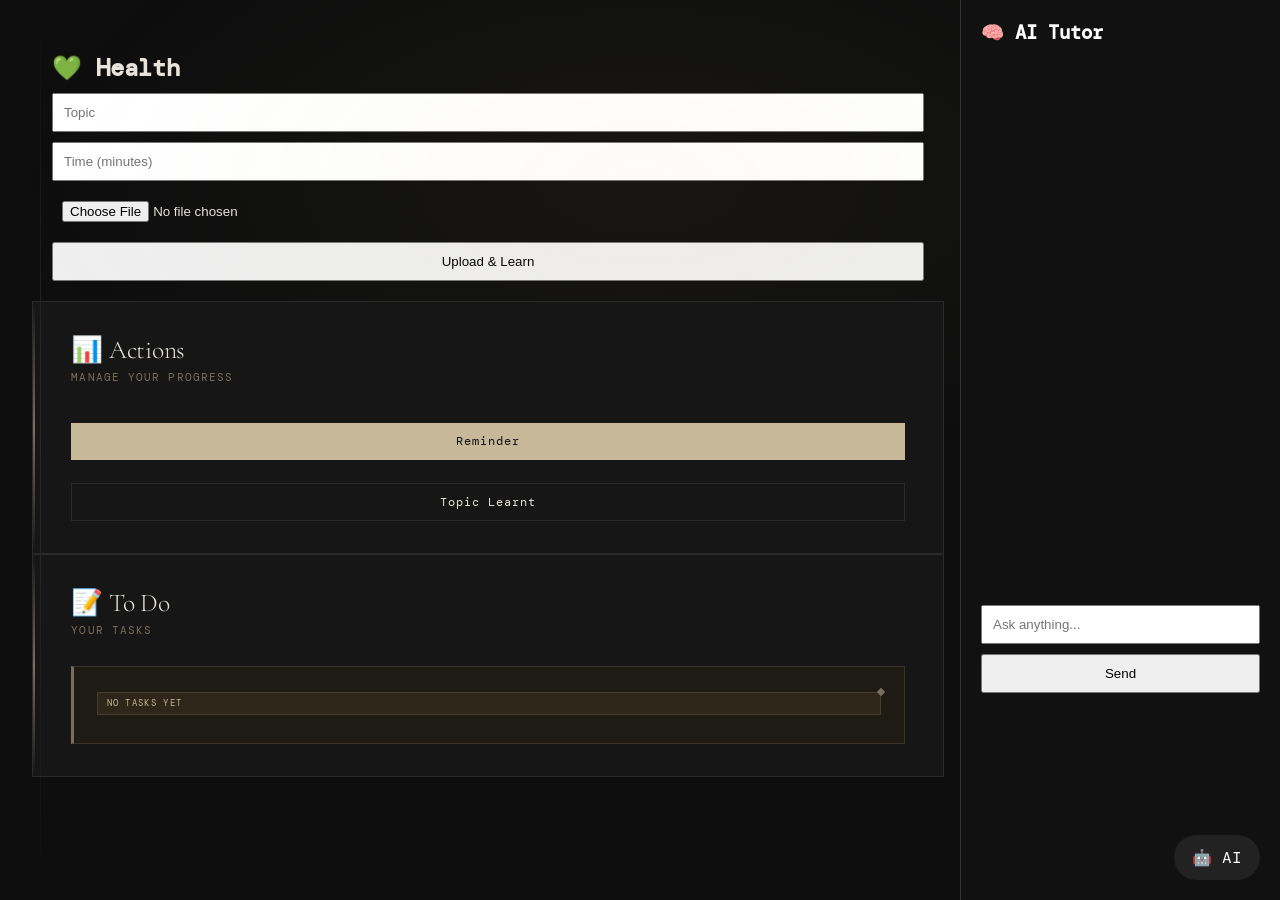
<file: templates/health.html>
<!doctype html>
<html>
<head>
    <link rel="stylesheet" href="../static/dashboard.css">
    <link rel="stylesheet" href="../static/health.css">
</head>

<body>

  <!-- ✅ MAIN CONTENT -->
  <div class="main">
    <h2>💚 Health</h2>

    <!-- Upload -->
    <form action="/upload" method="POST" enctype="multipart/form-data">
      <input type="text" name="title" placeholder="Topic" required>
      <input type="number" name="time" placeholder="Time (minutes)" required>
      <input type="file" name="file" required>
      <button>Upload & Learn</button>
    </form>
  </div>

  <!-- BOTTOM CARD -->
      <div class="bottom-card">
        <h2>📊 Actions</h2>
        <div class="tagline">Manage your progress</div>

        <div class="options">
          <button class="active">Reminder</button>
          <button>Topic Learnt</button>
        </div>
      </div>

      <!-- TODO CARD -->
      <div class="bottom-card">
        <h2>📝 To Do</h2>
        <div class="tagline">Your tasks</div>

        <div class="card">
          <p>No tasks yet</p>
        </div>
      </div>

  <!-- 🤖 AI SIDEBAR -->
  <div class="ai-sidebar" id="aiSidebar">
    <h3>🧠 AI Tutor</h3>

    <div id="chatBox"></div>

    <input type="text" id="userInput" placeholder="Ask anything...">
    <button onclick="sendMessage()">Send</button>
  </div>

  <!-- 🔘 FLOAT BUTTON -->
  <div class="ai-btn" onclick="toggleAI()">🤖 AI</div>

  <!-- ✅ SCRIPT -->
  <script>
    function toggleAI() {
      const sidebar = document.getElementById("aiSidebar");

      if (sidebar.style.display === "none") {
        sidebar.style.display = "block";
      } else {
        sidebar.style.display = "none";
      }
    }

    async function sendMessage() {
      const input = document.getElementById("userInput");
      const message = input.value.trim();

      if (!message) return;

      const chatBox = document.getElementById("chatBox");

      chatBox.innerHTML += `<p><b>You:</b> ${message}</p>`;
      input.value = "";

      const res = await fetch("/ask_ai", {
        method: "POST",
        headers: {
          "Content-Type": "application/json"
        },
        body: JSON.stringify({
          message: message,
          learning_id: 1   // ⚠️ TEMP (replace dynamically later)
        })
      });

      const data = await res.json();

      chatBox.innerHTML += `<p><b>AI:</b> ${data.reply}</p>`;
      chatBox.scrollTop = chatBox.scrollHeight;
    }
    
  async function uploadFile() {
  const fileInput = document.getElementById("fileUpload");
  const file = fileInput.files[0];

  if (!file) {
    alert("Choose a file first");
    return;
  }

  const formData = new FormData();
  formData.append("file", file);
  formData.append("title", "AI Upload");
  formData.append("time", 10);

  const res = await fetch("/upload", {
    method: "POST",
    body: formData
  });

  if (res.redirected) {
    window.location.href = res.url;
    }
  }
  </script>

</body>
</html>
</file>
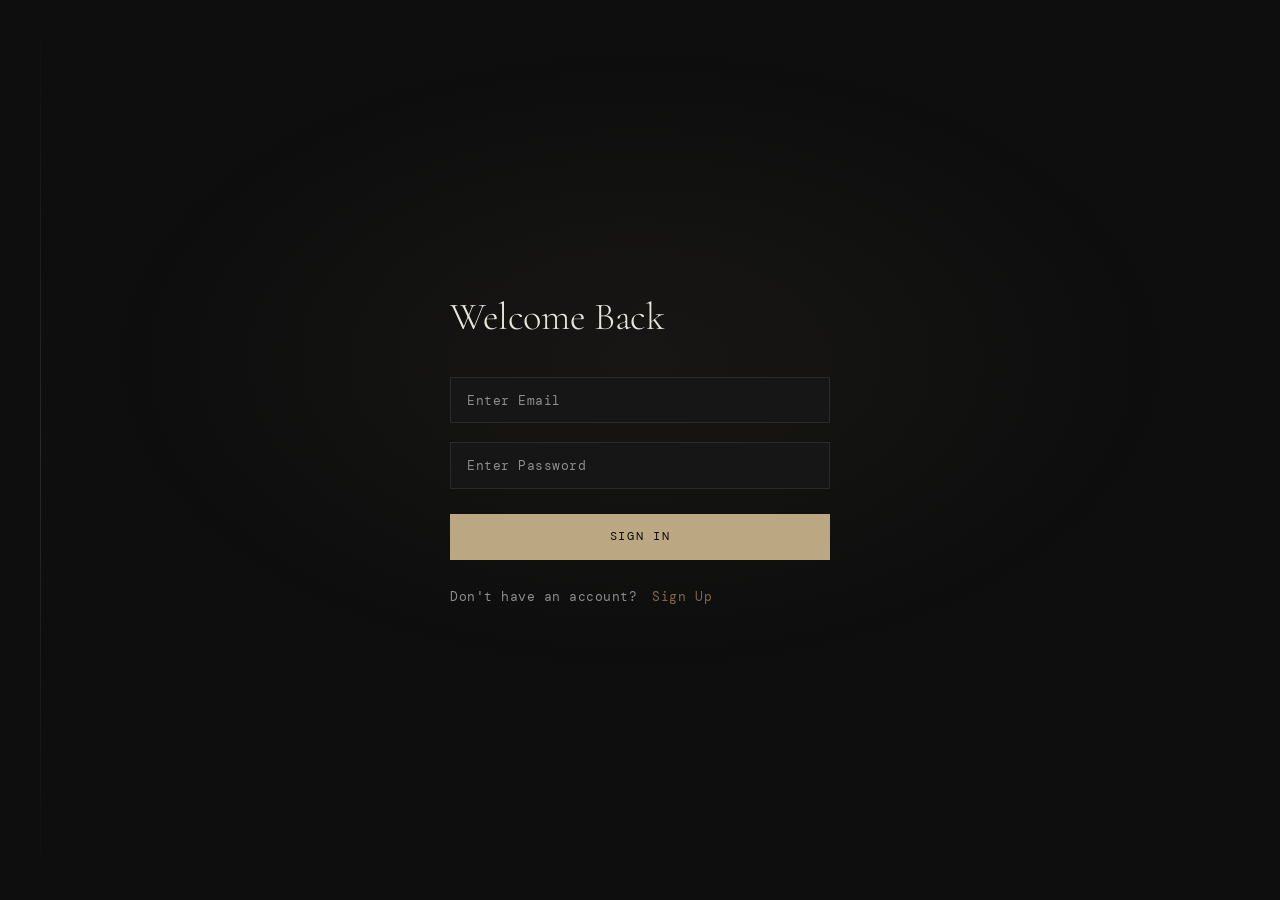
<file: templates/login.html>
<!DOCTYPE html>
<html>
<head>
    <title>Login</title>
    <link rel="stylesheet" href="/static/login.css">
</head>
<body>

<div class="auth-container">
    <h2>Welcome Back</h2>

    <form method="POST">
        <input type="email" name="email" placeholder="Enter Email" required>
        <input type="password" name="password" placeholder="Enter Password" required>

        <button type="submit">Sign In</button>
    </form>

    <p>Don't have an account?<a href="/register">Sign Up</a></p>
</div>

</body>
</html>
</file>
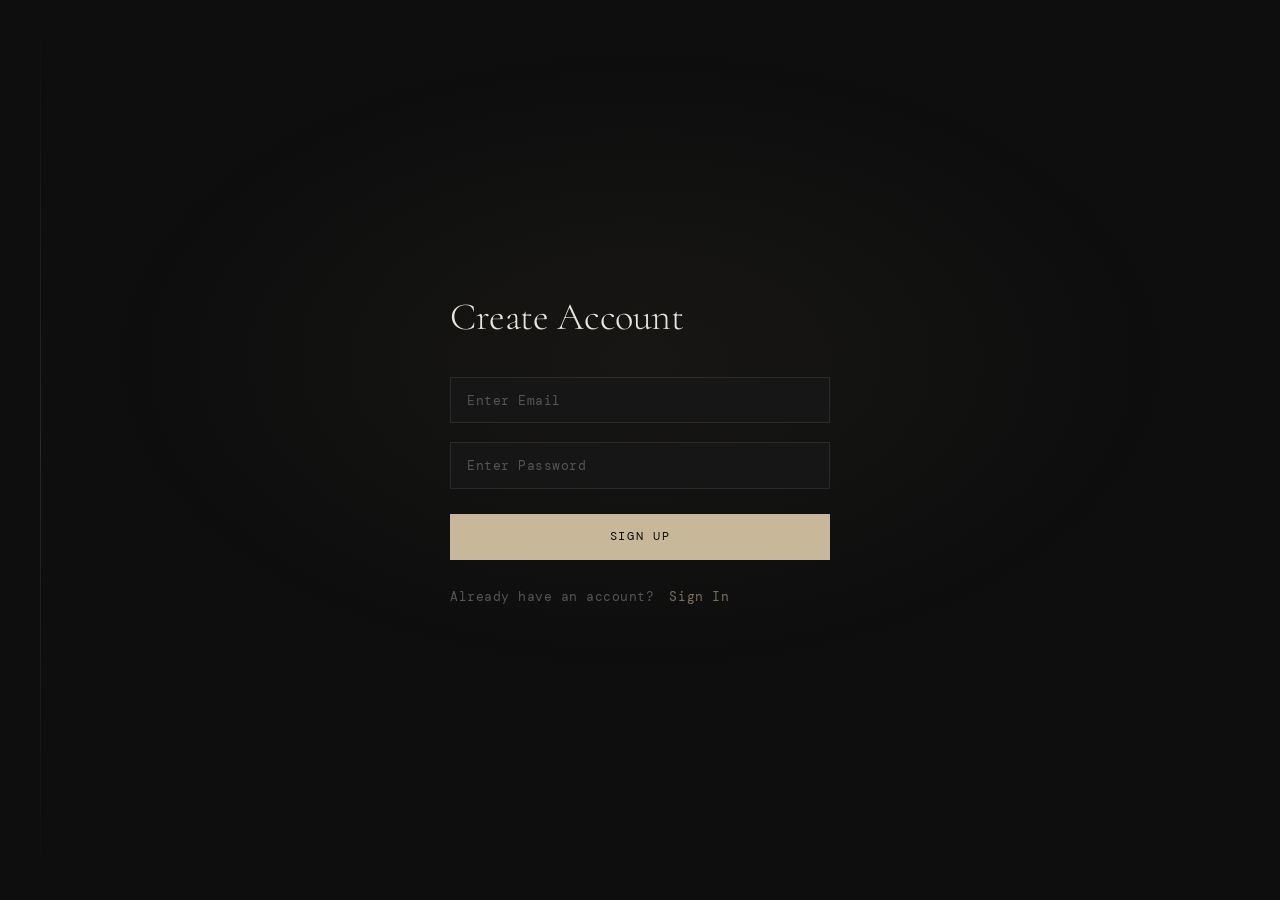
<file: templates/register.html>
<!DOCTYPE html>
<html>
<head>
    <title>Register</title>
    <link rel="stylesheet" href="/static/register.css">
</head>
<body>

<div class="auth-container">
    <h2>Create Account</h2>

    <form method="POST">
        <input type="email" name="email" placeholder="Enter Email" required>
        <input type="password" name="password" placeholder="Enter Password" required>

        <button type="submit">Sign Up</button>
    </form>

    <p>Already have an account? <a href="/login">Sign In</a></p>
</div>

</body>
</html>
</file>
<file: static/dashboard.css>
@import url('https://fonts.googleapis.com/css2?family=Cormorant+Garamond:wght@300;400;500&family=DM+Mono:wght@300;400&display=swap');

/* ── Reset & Base ── */
*, *::before, *::after {
  box-sizing: border-box;
  margin: 0;
  padding: 0;
}

:root {
  --bg:         #0e0e0e;
  --surface:    #161616;
  --surface-2:  #1c1c1c;
  --border:     #2a2a2a;
  --muted:      #555;
  --text:       #e8e4dc;
  --accent:     #c8b89a;
  --accent-dim: #7a6e5f;
  --good:       #6fb86f;
  --bad:        #b05a5a;
}

body {
  min-height: 100vh;
  background: var(--bg);
  color: var(--text);
  font-family: 'DM Mono', monospace;
  padding: 2rem;
  position: relative;
  overflow-x: hidden;
}

/* Radial glow */
body::before {
  content: '';
  position: fixed;
  inset: 0;
  background: radial-gradient(ellipse 70% 50% at 50% 20%, #c8b89a0d 0%, transparent 70%);
  pointer-events: none;
  z-index: 0;
}

/* Thin side line */
body::after {
  content: '';
  position: fixed;
  top: 0;
  left: 40px;
  width: 1px;
  height: 100%;
  background: linear-gradient(to bottom, transparent, var(--border), transparent);
  z-index: 0;
}

/* ── Layout Container ── */
.container {
  position: relative;
  z-index: 1;
  max-width: 860px;
  margin: 0 auto;
  display: flex;
  flex-direction: column;
  gap: 1.6rem;
  animation: fadeUp 0.7s cubic-bezier(0.22, 0.68, 0, 1.2) both;
}

/* Corner decorations */
.container::before,
.container::after {
  content: '';
  position: fixed;
  width: 48px;
  height: 48px;
  opacity: 0.18;
  z-index: 0;
}

.container::before {
  top: 1.5rem;
  left: 1.5rem;
  border-top: 1px solid var(--accent);
  border-left: 1px solid var(--accent);
}

.container::after {
  bottom: 1.5rem;
  right: 1.5rem;
  border-bottom: 1px solid var(--accent);
  border-right: 1px solid var(--accent);
}

/* ── Top Card ── */
.top-card {
  background: var(--surface);
  border: 1px solid var(--border);
  padding: 2rem 2.4rem;
  position: relative;
}

.top-card::before {
  content: '';
  position: absolute;
  top: 0; left: 0;
  width: 2px;
  height: 100%;
  background: linear-gradient(to bottom, var(--accent), transparent);
}

.top-card h2 {
  font-family: 'Cormorant Garamond', serif;
  font-size: 2rem;
  font-weight: 300;
  letter-spacing: -0.01em;
  color: var(--text);
  margin-bottom: 0.3rem;
}

.top-card .tagline {
  font-size: 0.68rem;
  letter-spacing: 0.1em;
  color: var(--accent-dim);
  text-transform: uppercase;
  margin-bottom: 1.8rem;
}

.top-card h3 {
  font-size: 0.75rem;
  font-weight: 400;
  letter-spacing: 0.06em;
  color: var(--muted);
  margin-bottom: 1rem;
}

/* ── Category Buttons ── */
.options {
  display: flex;
  gap: 0.8rem;
  flex-wrap: wrap;
}

.options button {
  background: transparent;
  border: 1px solid var(--border);
  color: var(--text);
  font-family: 'DM Mono', monospace;
  font-size: 0.72rem;
  letter-spacing: 0.08em;
  padding: 0.65rem 1.2rem;
  cursor: pointer;
  transition: border-color 0.2s, color 0.2s, background 0.2s;
  position: relative;
  overflow: hidden;
}

.options button::after {
  content: '';
  position: absolute;
  inset: 0;
  background: #ffffff08;
  transform: translateX(-110%);
  transition: transform 0.4s cubic-bezier(0.25, 0.46, 0.45, 0.94);
}

.options button:hover::after { transform: translateX(110%); }

.options button:hover {
  border-color: var(--accent);
  color: var(--accent);
}

.options button.active {
  background: var(--accent);
  border-color: var(--accent);
  color: #0e0e0e;
}

/* ── Bottom Card ── */
.bottom-card {
  background: var(--surface);
  border: 1px solid var(--border);
  padding: 2rem 2.4rem;
  position: relative;
}

.bottom-card::before {
  content: '';
  position: absolute;
  top: 0; left: 0;
  width: 2px;
  height: 100%;
  background: linear-gradient(to bottom, transparent, var(--accent-dim), transparent);
}

.bottom-card h2 {
  font-family: 'Cormorant Garamond', serif;
  font-size: 1.6rem;
  font-weight: 300;
  letter-spacing: -0.01em;
  color: var(--text);
  margin-bottom: 0.3rem;
}

.bottom-card .tagline {
  font-size: 0.68rem;
  letter-spacing: 0.1em;
  color: var(--accent-dim);
  text-transform: uppercase;
  margin-bottom: 1.8rem;
}

/* ── Dynamic Form Section ── */
#formSection {
  margin-bottom: 1.6rem;
}

#formSection form {
  display: flex;
  flex-direction: column;
  gap: 1rem;
  animation: fadeUp 0.4s cubic-bezier(0.22, 0.68, 0, 1.2) both;
}

#formSection input,
#formSection textarea,
#formSection select {
  width: 100%;
  background: var(--surface-2);
  border: 1px solid var(--border);
  color: var(--text);
  font-family: 'DM Mono', monospace;
  font-size: 0.8rem;
  padding: 0.8rem 1rem;
  outline: none;
  transition: border-color 0.2s, box-shadow 0.2s;
  letter-spacing: 0.04em;
  border-radius: 0;
  resize: vertical;
}

#formSection input::placeholder,
#formSection textarea::placeholder { color: var(--muted); }

#formSection input:focus,
#formSection textarea:focus,
#formSection select:focus {
  border-color: var(--accent);
  box-shadow: 0 0 0 3px #c8b89a14;
}

#formSection select option { background: var(--surface-2); }

#formSection button[type="submit"] {
  width: 100%;
  padding: 0.85rem;
  background: var(--accent);
  color: #0e0e0e;
  border: none;
  cursor: pointer;
  font-family: 'DM Mono', monospace;
  font-size: 0.7rem;
  letter-spacing: 0.14em;
  text-transform: uppercase;
  transition: background 0.2s, transform 0.1s;
  border-radius: 0;
  position: relative;
  overflow: hidden;
}

#formSection button[type="submit"]::after {
  content: '';
  position: absolute;
  inset: 0;
  background: #ffffff22;
  transform: translateX(-110%);
  transition: transform 0.4s cubic-bezier(0.25, 0.46, 0.45, 0.94);
}

#formSection button[type="submit"]:hover::after { transform: translateX(110%); }
#formSection button[type="submit"]:hover { background: #d4c4a8; }
#formSection button[type="submit"]:active { transform: scale(0.99); }

/* Divider between form and cards */
.cards-divider {
  height: 1px;
  background: var(--border);
  margin: 0 0 1.4rem;
}

/* ── Reminder Cards Grid ── */
.cards {
  display: grid;
  grid-template-columns: repeat(auto-fill, minmax(220px, 1fr));
  gap: 1rem;
}

.cards:empty::before {
  content: 'No reminders yet.';
  display: block;
  font-size: 0.7rem;
  color: var(--muted);
  letter-spacing: 0.08em;
  padding: 0.5rem 0;
  grid-column: 1 / -1;
}

/* ── Individual Reminder Card ── */
.card {
  background: #1e1a14;
  border: 1px solid #3a3226;
  border-left: 3px solid var(--accent-dim);
  padding: 1.6rem 1.4rem 1.4rem;
  display: flex;
  flex-direction: column;
  gap: 0.5rem;
  position: relative;
  overflow: hidden;
  cursor: default;
  transition:
    border-color 0.25s,
    border-left-color 0.25s,
    background 0.25s,
    transform 0.25s cubic-bezier(0.22, 0.68, 0, 1.2),
    box-shadow 0.25s;
}

/* Shimmer sweep on hover */
.card::after {
  content: '';
  position: absolute;
  inset: 0;
  background: linear-gradient(110deg, transparent 30%, #c8b89a0a 50%, transparent 70%);
  transform: translateX(-100%);
  transition: transform 0.5s ease;
  pointer-events: none;
}

.card:hover::after {
  transform: translateX(100%);
}

.card:hover {
  background: #241f16;
  border-color: #5a4e3a;
  border-left-color: var(--accent);
  transform: translateY(-4px);
  box-shadow: 0 8px 28px #00000055, 0 0 0 1px #c8b89a18;
}

/* Top accent dot */
.card::before {
  content: '';
  position: absolute;
  top: 1.4rem;
  right: 1.2rem;
  width: 6px;
  height: 6px;
  background: var(--accent-dim);
  transform: rotate(45deg);
  transition: background 0.25s, transform 0.25s;
}

.card:hover::before {
  background: var(--accent);
  transform: rotate(45deg) scale(1.3);
}

/* Category pill — first <p> */
.card p:first-of-type {
  display: inline-block;
  background: #2e2618;
  border: 1px solid #c8b89a28;
  color: var(--accent);
  font-size: 0.58rem;
  letter-spacing: 0.14em;
  text-transform: uppercase;
  padding: 0.2rem 0.55rem;
  margin-bottom: 0.3rem;
  transition: background 0.25s, border-color 0.25s;
}

.card:hover p:first-of-type {
  background: #3a2e1a;
  border-color: #c8b89a55;
}

.card h3 {
  font-family: 'Cormorant Garamond', serif;
  font-size: 1.25rem;
  font-weight: 400;
  color: var(--text);
  line-height: 1.3;
  transition: color 0.25s;
}

.card:hover h3 {
  color: #f0ece4;
}

.card p {
  font-size: 0.72rem;
  color: #888070;
  letter-spacing: 0.03em;
  line-height: 1.6;
  transition: color 0.25s;
}

.card:hover p {
  color: #a09880;
}

/* Action buttons row */
.card-actions {
  display: flex;
  gap: 0.5rem;
  margin-top: 1rem;
  padding-top: 0.9rem;
  border-top: 1px solid #2e2618;
}

.card .btn {
  display: inline-flex;
  align-items: center;
  justify-content: center;
  flex: 1;
  height: 34px;
  font-size: 0.8rem;
  font-family: 'DM Mono', monospace;
  text-decoration: none;
  letter-spacing: 0.06em;
  transition: background 0.2s, border-color 0.2s, color 0.2s, transform 0.15s;
}

.card .btn:active { transform: scale(0.96); }

.card .btn.good {
  background: #1a2e1a;
  border: 1px solid #6fb86f55;
  color: var(--good);
}

.card .btn.good:hover {
  background: var(--good);
  color: #0a1a0a;
  border-color: var(--good);
}

.card .btn.bad {
  background: #2e1a1a;
  border: 1px solid #b05a5a55;
  color: var(--bad);
}

.card .btn.bad:hover {
  background: var(--bad);
  color: #1a0a0a;
  border-color: var(--bad);
}

/* ── Animation ── */
@keyframes fadeUp {
  from { opacity: 0; transform: translateY(16px); }
  to   { opacity: 1; transform: translateY(0); }
}

/* ── Responsive ── */
@media (max-width: 560px) {
  body { padding: 1rem; }
  .top-card, .bottom-card { padding: 1.4rem 1.2rem; }
  .top-card h2 { font-size: 1.6rem; }
  .cards { grid-template-columns: 1fr; }
}
</file>
<file: static/health.css>
/* ── Bottom Card ── */
.bottom-card {
  background: var(--surface);
  border: 1px solid var(--border);
  padding: 2rem 2.4rem;
  position: relative;
  width: 75%;
}

.bottom-card::before {
  content: '';
  position: absolute;
  top: 0; left: 0;
  width: 2px;
  height: 100%;
  background: linear-gradient(to bottom, transparent, var(--accent-dim), transparent);
}

.bottom-card h2 {
  font-family: 'Cormorant Garamond', serif;
  font-size: 1.6rem;
  font-weight: 300;
  letter-spacing: -0.01em;
  color: var(--text);
  margin-bottom: 0.3rem;
}

.bottom-card .tagline {
  font-size: 0.68rem;
  letter-spacing: 0.1em;
  color: var(--accent-dim);
  text-transform: uppercase;
  margin-bottom: 1.8rem;
}
.main {
      width: 75%;
      padding: 20px;
    }

    /* 👉 AI SIDEBAR */
    .ai-sidebar {
      width: 25%;
      height: 100vh;
      background: #111;
      border-left: 1px solid #333;
      position: fixed;
      right: 0;
      top: 0;
      padding: 20px;
      overflow-y: auto;
    }

    .ai-sidebar h3 {
      color: #fff;
    }

    #chatBox {
      height: 60vh;
      overflow-y: auto;
      margin-bottom: 10px;
    }
    
    input {
      width: 100%;
      padding: 10px;
      margin-top: 10px;
    }

    button {
      width: 100%;
      padding: 10px;
      margin-top: 10px;
      cursor: pointer;
    }

    .ai-btn {
      position: fixed;
      right: 20px;
      bottom: 20px;
      background: #222;
      color: white;
      padding: 12px 18px;
      border-radius: 50px;
      cursor: pointer;
    }
</file>
<file: static/login.css>
@import url('https://fonts.googleapis.com/css2?family=Cormorant+Garamond:wght@300;400;500&family=DM+Mono:wght@300;400&display=swap');

/* ── Reset & Base ── */
*, *::before, *::after {
  box-sizing: border-box;
  margin: 0;
  padding: 0;
}

:root {
  --bg:         #0e0e0e;
  --surface:    #161616;
  --border:     #2a2a2a;
  --muted:      #8d8d8d;
  --text:       #e8e4dc;
  --accent:     #bba782;
  --accent-dim: #80674a;
}

body {
  min-height: 100vh;
  background: var(--bg);
  color: var(--text);
  font-family: 'DM Mono', monospace;
  display: flex;
  align-items: center;
  justify-content: center;
  padding: 2rem;
  position: relative;
  overflow: hidden;
}

/* Radial glow */
body::before {
  content: '';
  position: fixed;
  inset: 0;
  background: radial-gradient(ellipse 60% 50% at 50% 40%, #c8b89a0d 0%, transparent 70%);
  pointer-events: none;
}

/* Thin side line */
body::after {
  content: '';
  position: fixed;
  top: 0;
  left: 40px;
  width: 1px;
  height: 100%;
  background: linear-gradient(to bottom, transparent, var(--border), transparent);
}

/* Corner decorations via pseudo on body — done with a wrapper trick below */

/* ── Auth Container ── */
.auth-container {
  width: 100%;
  max-width: 380px;
  animation: fadeUp 0.7s cubic-bezier(0.22, 0.68, 0, 1.2) both;
  position: relative;
}

/* Corner decorations on the container */
.auth-container::before,
.auth-container::after {
  content: '';
  position: fixed;
  width: 48px;
  height: 48px;
  opacity: 0.18;
}
/* 
.auth-container::before {
  top: 1.5rem;
  left: 1.5rem;
  border-top: 1px solid var(--accent);
  border-left: 1px solid var(--accent);
}

.auth-container::after {
  bottom: 1.5rem;
  right: 1.5rem;
  border-bottom: 1px solid var(--accent);
  border-right: 1px solid var(--accent);
} */

/* ── Heading ── */
.auth-container h2 {
  font-family: 'Cormorant Garamond', serif;
  font-size: 2.4rem;
  font-weight: 300;
  line-height: 1.15;
  letter-spacing: -0.01em;
  color: var(--text);
  margin-bottom: 2.4rem;
}

/* ── Form ── */
.auth-container form {
  display: flex;
  flex-direction: column;
  gap: 1.2rem;
}

/* ── Inputs ── */
.auth-container form input {
  width: 100%;
  background: var(--surface);
  border: 1px solid var(--border);
  color: var(--text);
  font-family: 'DM Mono', monospace;
  font-size: 0.82rem;
  padding: 0.85rem 1rem;
  outline: none;
  transition: border-color 0.2s, box-shadow 0.2s;
  letter-spacing: 0.04em;
  -webkit-appearance: none;
  border-radius: 0;
}

.auth-container form input::placeholder {
  color: var(--muted);
}

.auth-container form input:focus {
  border-color: var(--accent);
  box-shadow: 0 0 0 3px #c8b89a14;
}

/* ── Submit Button ── */
.auth-container form button[type="submit"] {
  width: 100%;
  padding: 0.95rem;
  background: var(--accent);
  color: #0e0e0e;
  border: none;
  cursor: pointer;
  font-family: 'DM Mono', monospace;
  font-size: 0.72rem;
  font-weight: 400;
  letter-spacing: 0.14em;
  text-transform: uppercase;
  position: relative;
  overflow: hidden;
  transition: background 0.2s, transform 0.1s;
  margin-top: 0.4rem;
  border-radius: 0;
}

.auth-container form button[type="submit"]::after {
  content: '';
  position: absolute;
  inset: 0;
  background: #ffffff22;
  transform: translateX(-110%);
  transition: transform 0.4s cubic-bezier(0.25, 0.46, 0.45, 0.94);
}

.auth-container form button[type="submit"]:hover::after {
  transform: translateX(110%);
}

.auth-container form button[type="submit"]:hover {
  background: #d4c4a8;
}

.auth-container form button[type="submit"]:active {
  transform: scale(0.99);
}

/* ── Footer Paragraph ── */
.auth-container > p {
  margin-top: 1.8rem;
  font-size: 0.68rem;
  color: var(--muted);
  letter-spacing: 0.04em;
  display: flex;
  align-items: center;
  font-size: 13px;  
}

/* Add a visual divider above the paragraph */
.auth-container > p::before {
  display: none; /* handled by gap */
}

.auth-container > p a {
  color: var(--accent-dim);
  text-decoration: none;
  transition: color 0.2s;
  margin-left: 15px;
  font-size: 13px;
}

.auth-container > p a:hover {
  color: var(--accent);
}

/* ── Animation ── */
@keyframes fadeUp {
  from {
    opacity: 0;
    transform: translateY(20px);
  }
  to {
    opacity: 1;
    transform: translateY(0);
  }
}
</file>
<file: static/register.css>
@import url('https://fonts.googleapis.com/css2?family=Cormorant+Garamond:wght@300;400;500&family=DM+Mono:wght@300;400&display=swap');

/* ── Reset & Base ── */
*, *::before, *::after {
  box-sizing: border-box;
  margin: 0;
  padding: 0;
}

:root {
  --bg:         #0e0e0e;
  --surface:    #161616;
  --border:     #2a2a2a;
  --muted:      #555;
  --text:       #e8e4dc;
  --accent:     #c8b89a;
  --accent-dim: #7a6e5f;
}

body {
  min-height: 100vh;
  background: var(--bg);
  color: var(--text);
  font-family: 'DM Mono', monospace;
  display: flex;
  align-items: center;
  justify-content: center;
  padding: 2rem;
  position: relative;
  overflow: hidden;
}

/* Radial glow */
body::before {
  content: '';
  position: fixed;
  inset: 0;
  background: radial-gradient(ellipse 60% 50% at 50% 40%, #c8b89a0d 0%, transparent 70%);
  pointer-events: none;
}

/* Thin side line */
body::after {
  content: '';
  position: fixed;
  top: 0;
  left: 40px;
  width: 1px;
  height: 100%;
  background: linear-gradient(to bottom, transparent, var(--border), transparent);
}

/* ── Auth Container ── */
.auth-container {
  width: 100%;
  max-width: 380px;
  animation: fadeUp 0.7s cubic-bezier(0.22, 0.68, 0, 1.2) both;
  position: relative;
}

/* Corner decorations */
.auth-container::before,
.auth-container::after {
  content: '';
  position: fixed;
  width: 48px;
  height: 48px;
  opacity: 0.18;
}

/* ── Heading ── */
.auth-container h2 {
  font-family: 'Cormorant Garamond', serif;
  font-size: 2.4rem;
  font-weight: 300;
  line-height: 1.15;
  letter-spacing: -0.01em;
  color: var(--text);
  margin-bottom: 2.4rem;
}

/* ── Form ── */
.auth-container form {
  display: flex;
  flex-direction: column;
  gap: 1.2rem;
}

/* ── Inputs ── */
.auth-container form input {
  width: 100%;
  background: var(--surface);
  border: 1px solid var(--border);
  color: var(--text);
  font-family: 'DM Mono', monospace;
  font-size: 0.82rem;
  padding: 0.85rem 1rem;
  outline: none;
  transition: border-color 0.2s, box-shadow 0.2s;
  letter-spacing: 0.04em;
  border-radius: 0;
}

.auth-container form input::placeholder {
  color: var(--muted);
}

.auth-container form input:focus {
  border-color: var(--accent);
  box-shadow: 0 0 0 3px #c8b89a14;
}

/* ── Submit Button ── */
.auth-container form button[type="submit"] {
  width: 100%;
  padding: 0.95rem;
  background: var(--accent);
  color: #0e0e0e;
  border: none;
  cursor: pointer;
  font-family: 'DM Mono', monospace;
  font-size: 0.72rem;
  font-weight: 400;
  letter-spacing: 0.14em;
  text-transform: uppercase;
  position: relative;
  overflow: hidden;
  transition: background 0.2s, transform 0.1s;
  margin-top: 0.4rem;
  border-radius: 0;
}

.auth-container form button[type="submit"]::after {
  content: '';
  position: absolute;
  inset: 0;
  background: #ffffff22;
  transform: translateX(-110%);
  transition: transform 0.4s cubic-bezier(0.25, 0.46, 0.45, 0.94);
}

.auth-container form button[type="submit"]:hover::after {
  transform: translateX(110%);
}

.auth-container form button[type="submit"]:hover {
  background: #d4c4a8;
}

.auth-container form button[type="submit"]:active {
  transform: scale(0.99);
}

/* ── Footer Paragraph ── */
.auth-container > p {
  margin-top: 1.8rem;
  font-size: 0.68rem;
  color: var(--muted);
  letter-spacing: 0.04em;
  display: flex;
  align-items: center;
  font-size: 13px;
}

.auth-container > p a {
  color: var(--accent-dim);
  text-decoration: none;
  transition: color 0.2s;
  margin-left: 15px;
  font-size: 13px;
}

.auth-container > p a:hover {
  color: var(--accent);
}

/* ── Animation ── */
@keyframes fadeUp {
  from {
    opacity: 0;
    transform: translateY(20px);
  }
  to {
    opacity: 1;
    transform: translateY(0);
  }
}
</file>
